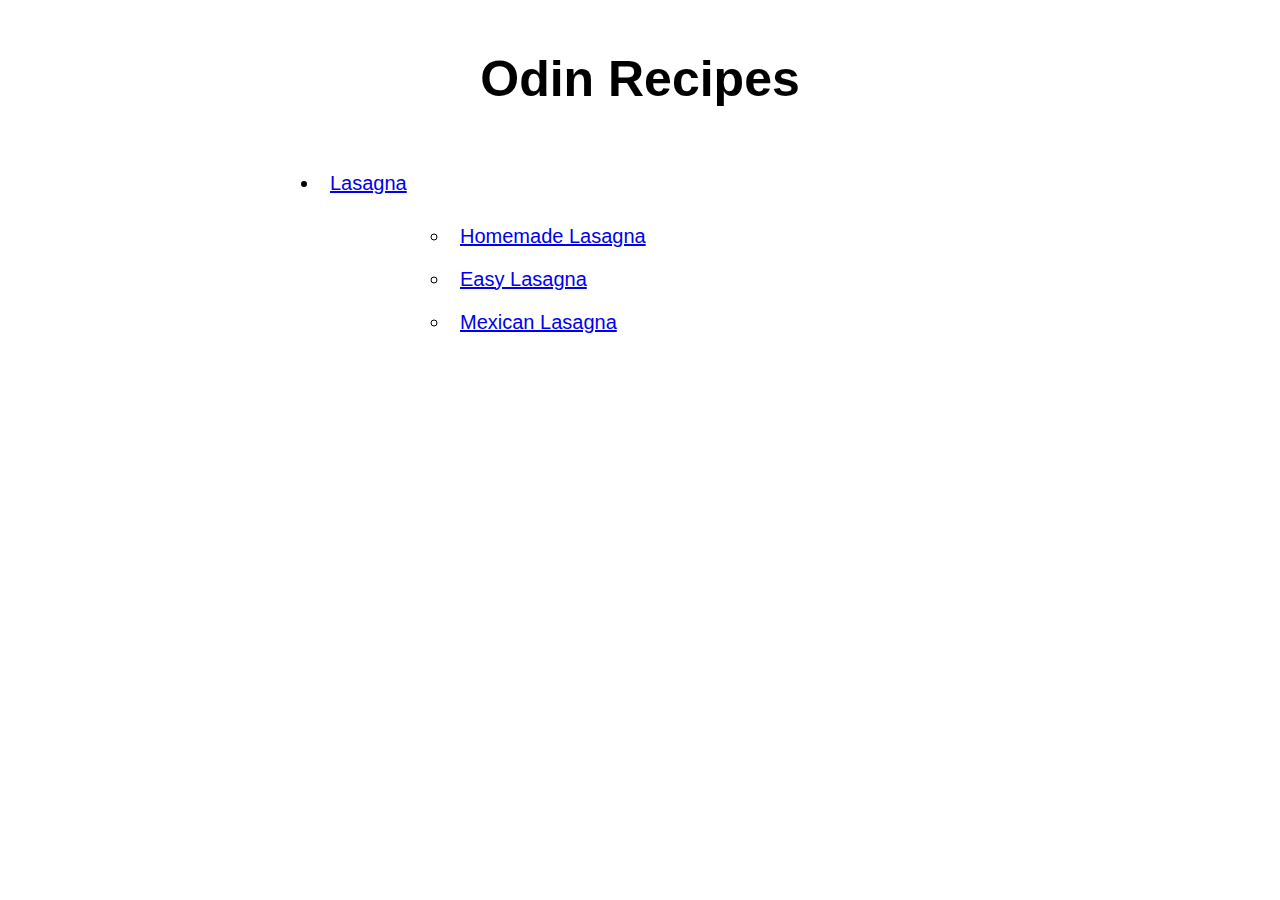
<file: index.html>
<!DOCTYPE html>
<html lang="en">
  <head>
    <meta charset="UTF-8" />
    <meta name="viewport" content="width=device-width, initial-scale=1.0" />
    <link rel="stylesheet" href="styles.css" />
    <title>Recipes</title>
  </head>

  <body>
    <div class="odinrecipes">
      <h1>Odin Recipes</h1>
      <ul>
        <li>
          <a href="./recipes/lasagna.html">Lasagna</a>
          <ul>
            <li>
              <a href="./recipes/lasagna.html#homemadelasagna"
                >Homemade Lasagna</a
              >
            </li>
            <li>
              <a href="./recipes/lasagna.html#easylasagna">Easy Lasagna</a>
            </li>
            <li>
              <a href="./recipes/lasagna.html#mexicanlasagna"
                >Mexican Lasagna</a
              >
            </li>
          </ul>
        </li>
      </ul>
    </div>
  </body>
</html>
</file>
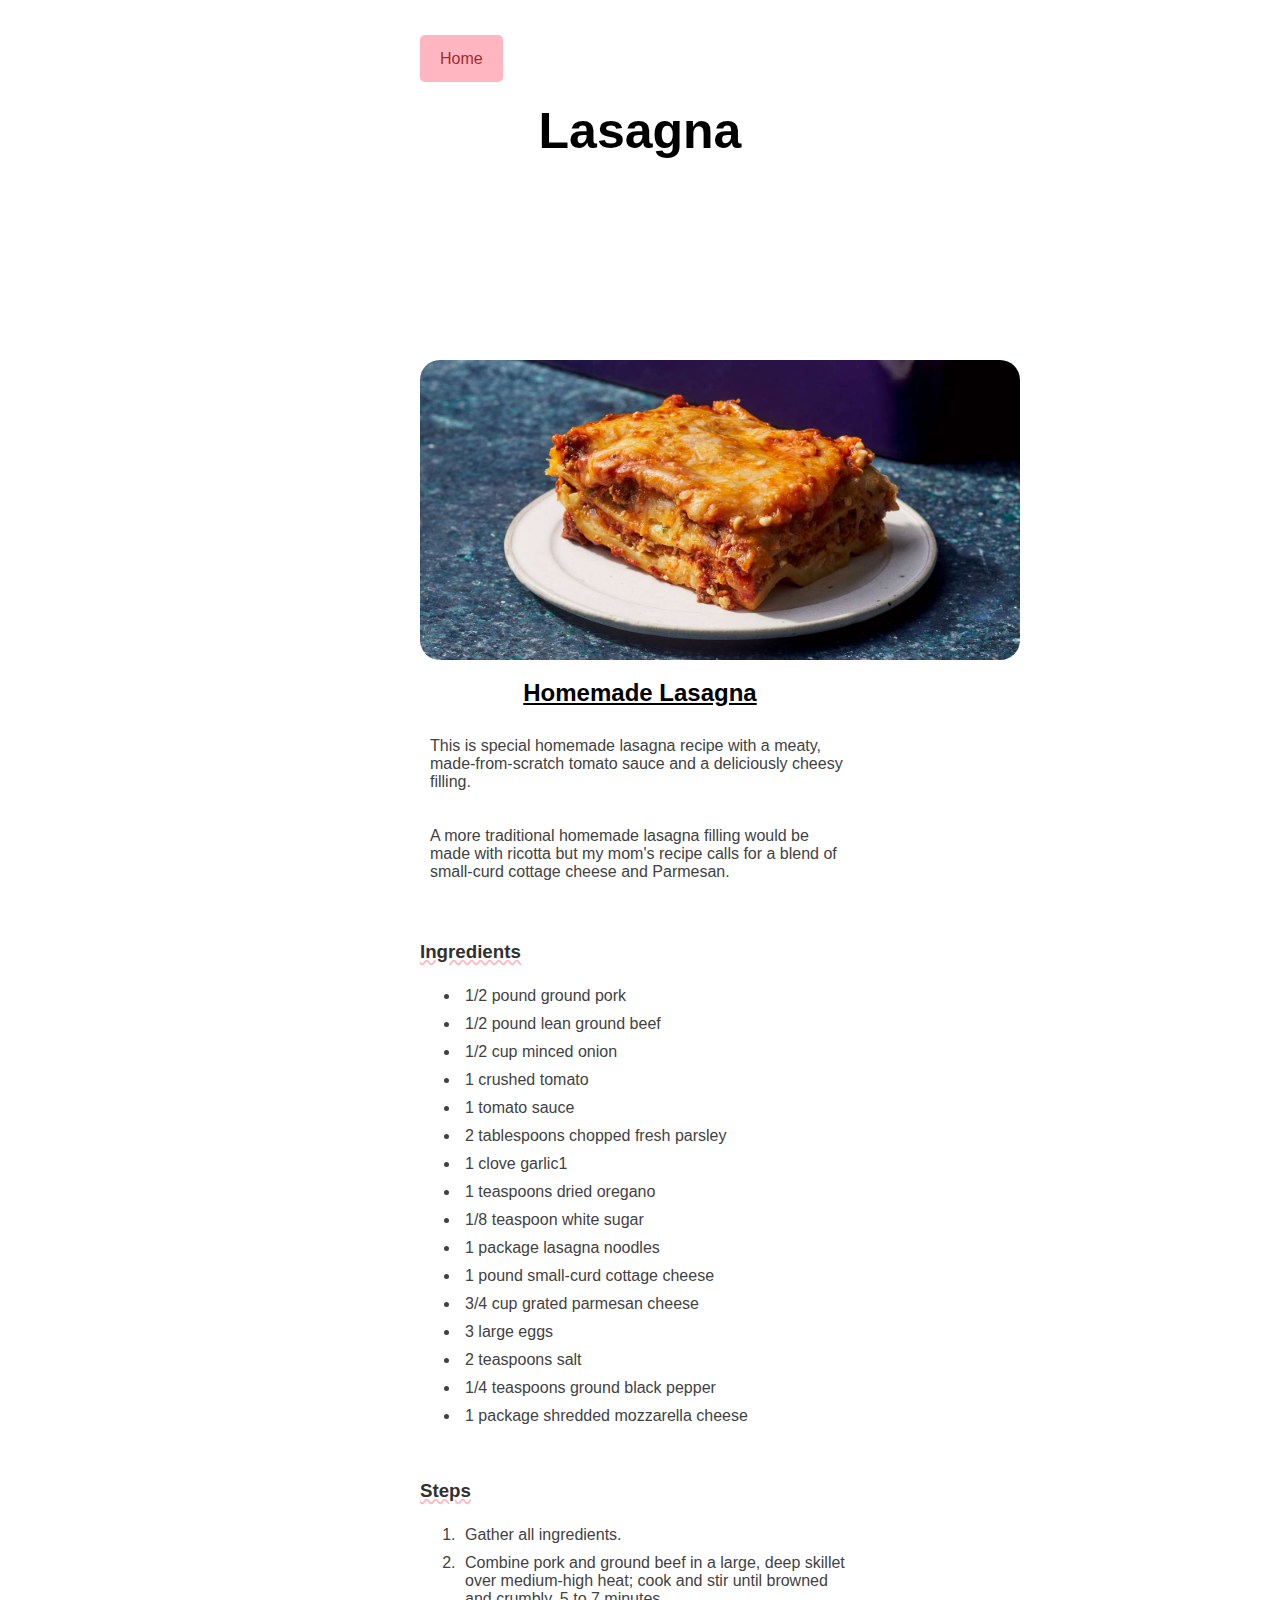
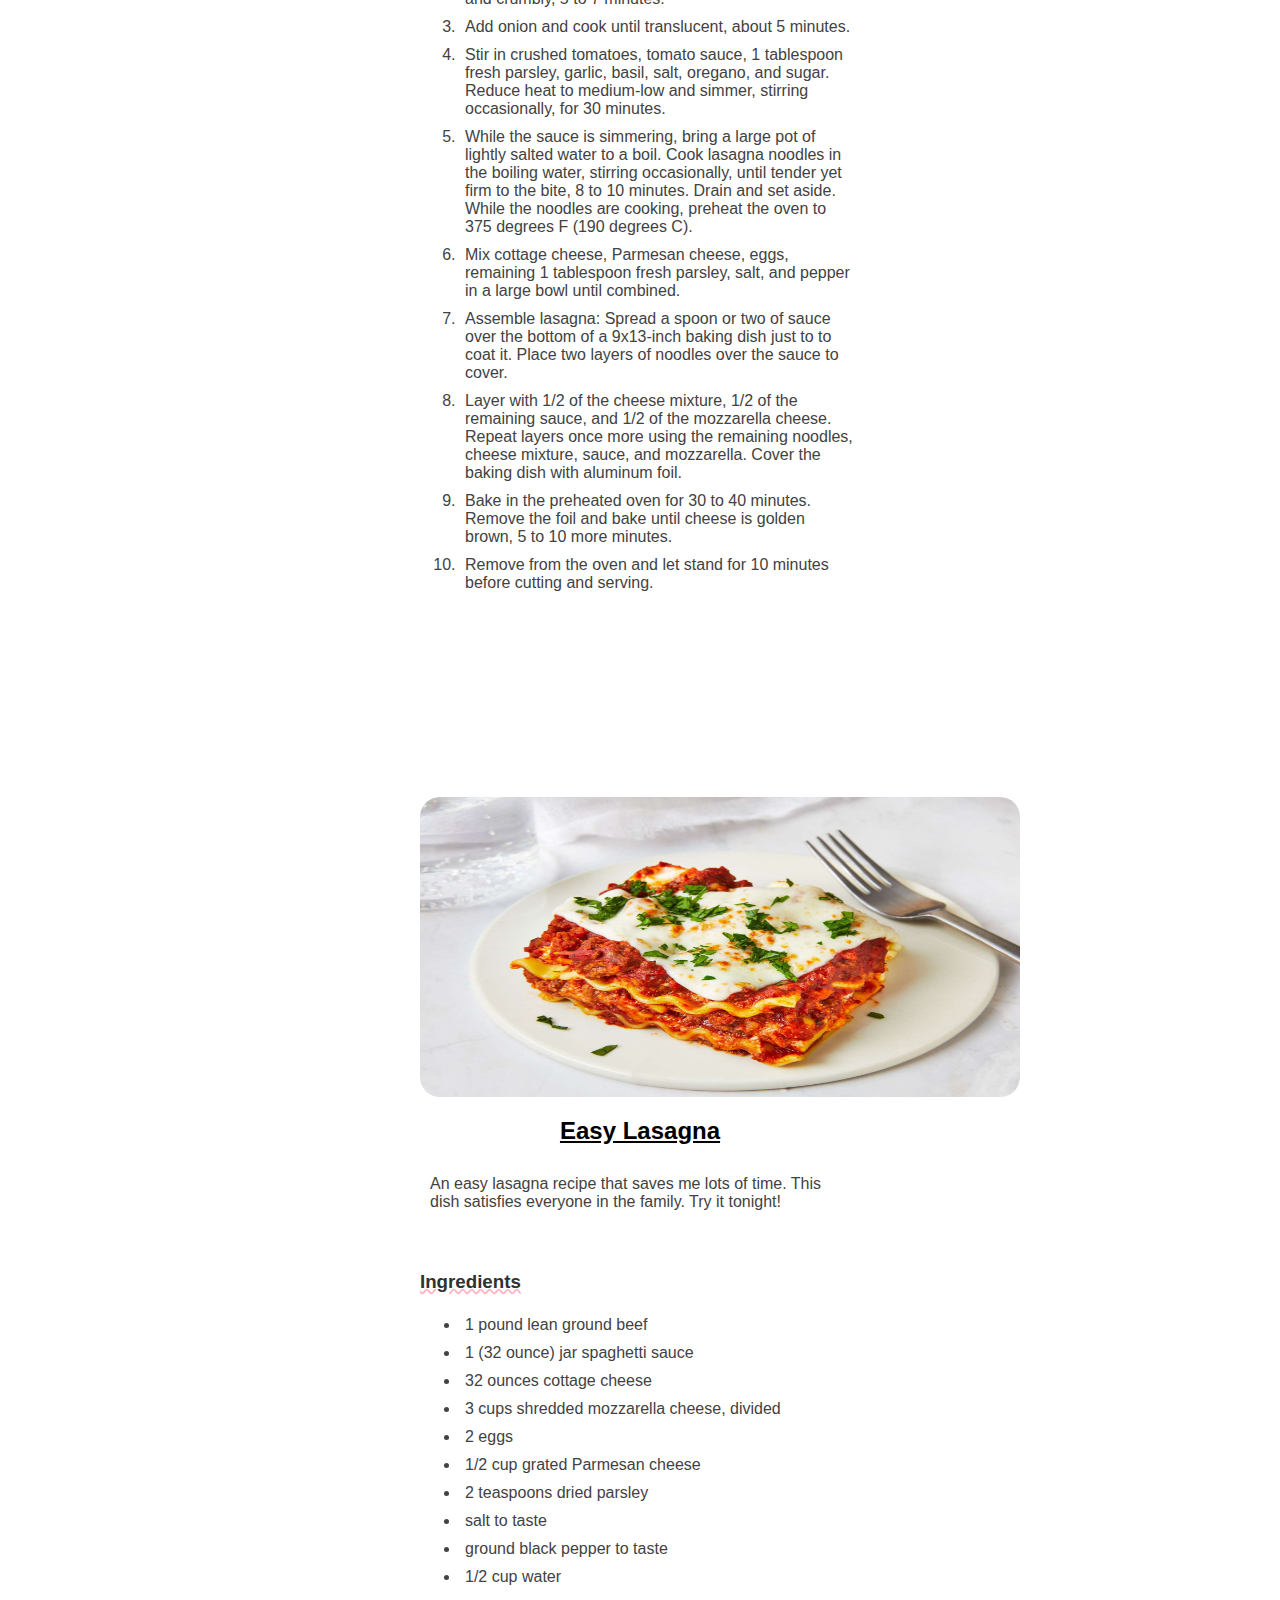
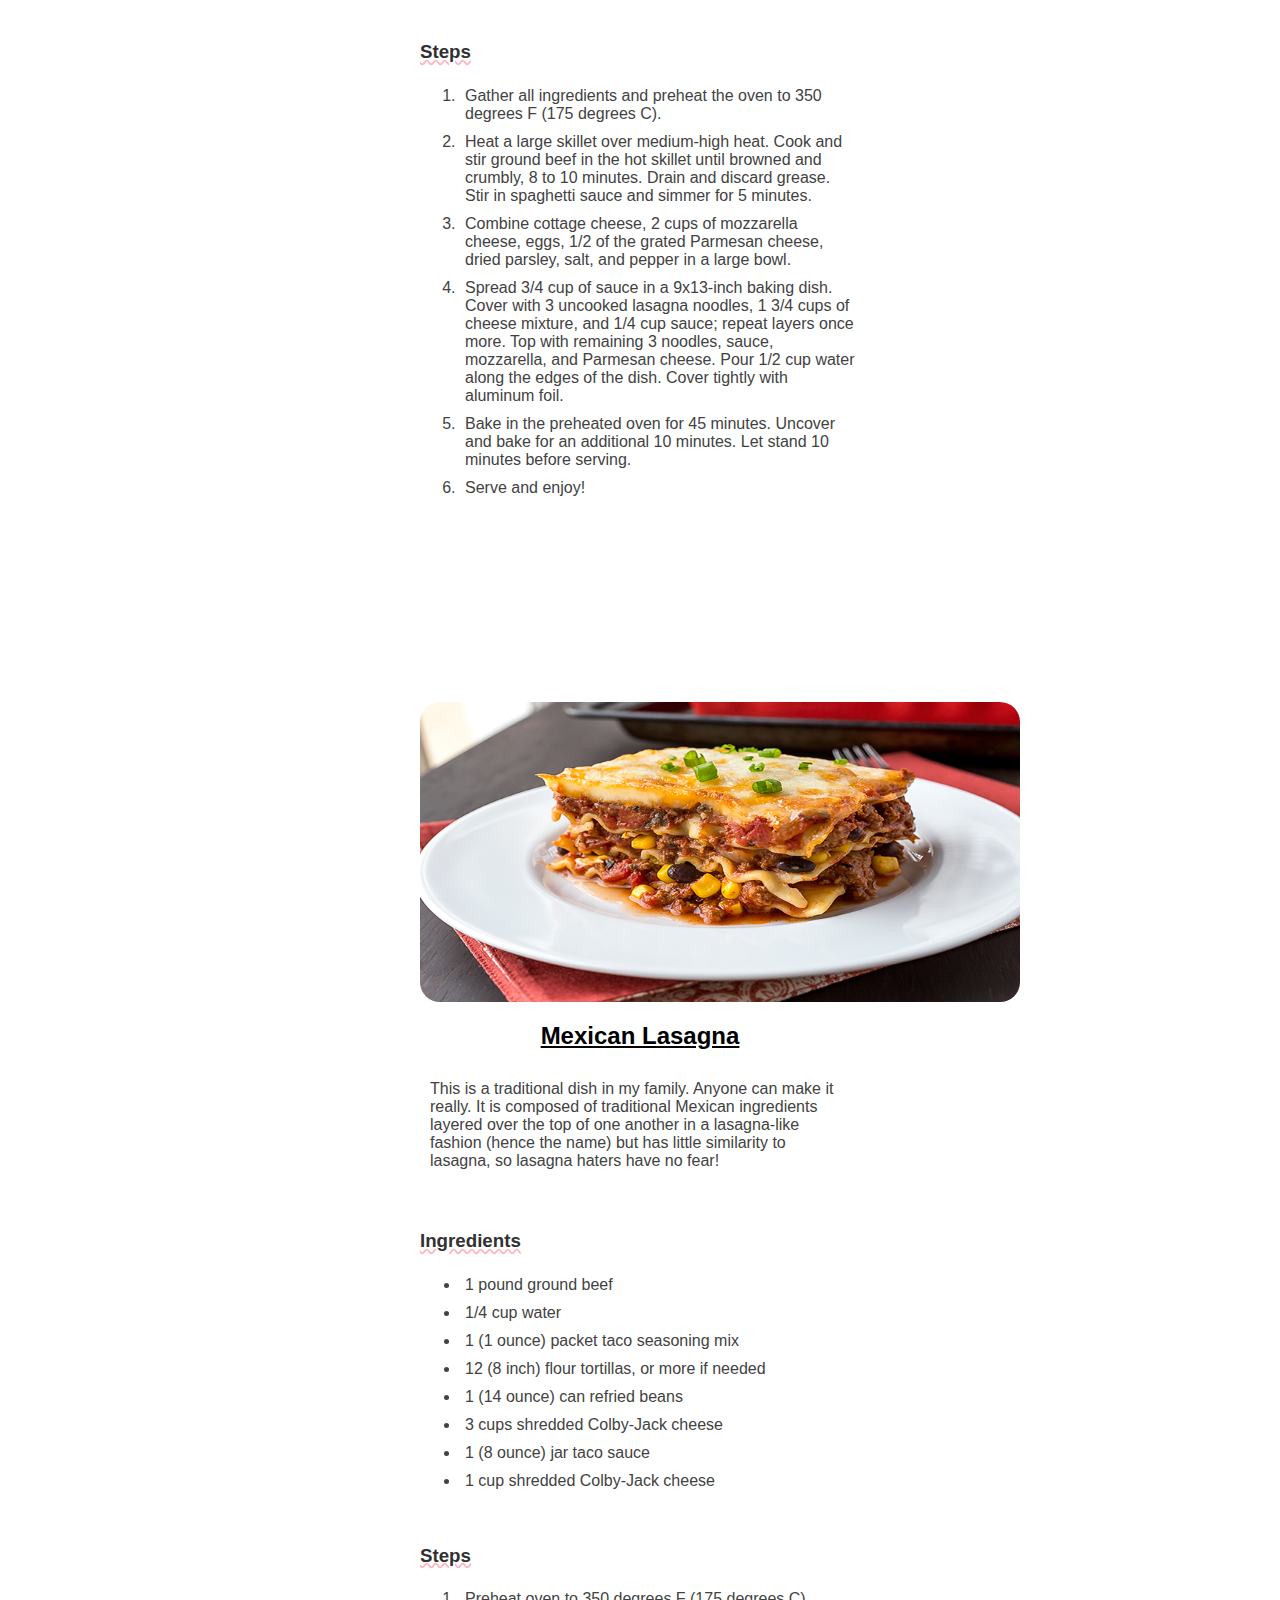
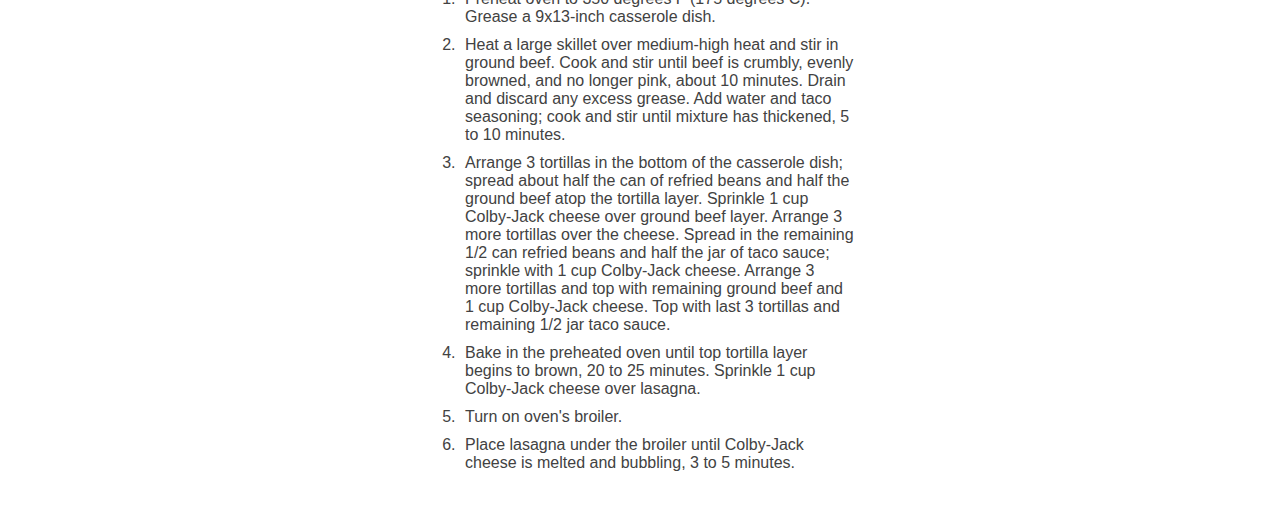
<file: recipes/lasagna.html>
<!DOCTYPE html>
<html lang="en">
  <head>
    <meta charset="UTF-8" />
    <meta name="viewport" content="width=device-width, initial-scale=1.0" />
    <link rel="stylesheet" href="../styles.css" />
    <title>Lasagna</title>
  </head>
  <body>
    <div class="lasagna">
      <a class="homebutton" href="../index.html">Home</a>
      <h1>Lasagna</h1>
      <img
        src="../images/homemade-lasagna.jpg"
        alt="Homemade Lasagna"
        id="homemadelasagna"
      />
      <h2>Homemade Lasagna</h2>
      <p>
        This is special homemade lasagna recipe with a meaty, made-from-scratch
        tomato sauce and a deliciously cheesy filling.
      </p>
      <p>
        A more traditional homemade lasagna filling would be made with ricotta
        but my mom's recipe calls for a blend of small-curd cottage cheese and
        Parmesan.
      </p>
      <h3>Ingredients</h3>
      <ul>
        <li>1/2 pound ground pork</li>
        <li>1/2 pound lean ground beef</li>
        <li>1/2 cup minced onion</li>
        <li>1 crushed tomato</li>
        <li>1 tomato sauce</li>
        <li>2 tablespoons chopped fresh parsley</li>
        <li>1 clove garlic1</li>
        <li>1 teaspoons dried oregano</li>
        <li>1/8 teaspoon white sugar</li>
        <li>1 package lasagna noodles</li>
        <li>1 pound small-curd cottage cheese</li>
        <li>3/4 cup grated parmesan cheese</li>
        <li>3 large eggs</li>
        <li>2 teaspoons salt</li>
        <li>1/4 teaspoons ground black pepper</li>
        <li>1 package shredded mozzarella cheese</li>
      </ul>
      <h3>Steps</h3>
      <ol>
        <li>Gather all ingredients.</li>
        <li>
          Combine pork and ground beef in a large, deep skillet over medium-high
          heat; cook and stir until browned and crumbly, 5 to 7 minutes.
        </li>
        <li>Add onion and cook until translucent, about 5 minutes.</li>
        <li>
          Stir in crushed tomatoes, tomato sauce, 1 tablespoon fresh parsley,
          garlic, basil, salt, oregano, and sugar. Reduce heat to medium-low and
          simmer, stirring occasionally, for 30 minutes.
        </li>
        <li>
          While the sauce is simmering, bring a large pot of lightly salted
          water to a boil. Cook lasagna noodles in the boiling water, stirring
          occasionally, until tender yet firm to the bite, 8 to 10 minutes.
          Drain and set aside. While the noodles are cooking, preheat the oven
          to 375 degrees F (190 degrees C).
        </li>
        <li>
          Mix cottage cheese, Parmesan cheese, eggs, remaining 1 tablespoon
          fresh parsley, salt, and pepper in a large bowl until combined.
        </li>
        <li>
          Assemble lasagna: Spread a spoon or two of sauce over the bottom of a
          9x13-inch baking dish just to to coat it. Place two layers of noodles
          over the sauce to cover.
        </li>
        <li>
          Layer with 1/2 of the cheese mixture, 1/2 of the remaining sauce, and
          1/2 of the mozzarella cheese. Repeat layers once more using the
          remaining noodles, cheese mixture, sauce, and mozzarella. Cover the
          baking dish with aluminum foil.
        </li>
        <li>
          Bake in the preheated oven for 30 to 40 minutes. Remove the foil and
          bake until cheese is golden brown, 5 to 10 more minutes.
        </li>
        <li>
          Remove from the oven and let stand for 10 minutes before cutting and
          serving.
        </li>
      </ol>

      <img
        src="../images/easy-lasagna.jpg"
        alt="Easy Lasagna"
        id="easylasagna"
      />
      <h2>Easy Lasagna</h2>
      <p>
        An easy lasagna recipe that saves me lots of time. This dish satisfies
        everyone in the family. Try it tonight!
      </p>
      <h3>Ingredients</h3>
      <ul>
        <li>1 pound lean ground beef</li>
        <li>1 (32 ounce) jar spaghetti sauce</li>
        <li>32 ounces cottage cheese</li>
        <li>3 cups shredded mozzarella cheese, divided</li>
        <li>2 eggs</li>
        <li>1/2 cup grated Parmesan cheese</li>
        <li>2 teaspoons dried parsley</li>
        <li>salt to taste</li>
        <li>ground black pepper to taste</li>
        <li>1/2 cup water</li>
      </ul>
      <h3>Steps</h3>
      <ol>
        <li>
          Gather all ingredients and preheat the oven to 350 degrees F (175
          degrees C).
        </li>
        <li>
          Heat a large skillet over medium-high heat. Cook and stir ground beef
          in the hot skillet until browned and crumbly, 8 to 10 minutes. Drain
          and discard grease. Stir in spaghetti sauce and simmer for 5 minutes.
        </li>
        <li>
          Combine cottage cheese, 2 cups of mozzarella cheese, eggs, 1/2 of the
          grated Parmesan cheese, dried parsley, salt, and pepper in a large
          bowl.
        </li>
        <li>
          Spread 3/4 cup of sauce in a 9x13-inch baking dish. Cover with 3
          uncooked lasagna noodles, 1 3/4 cups of cheese mixture, and 1/4 cup
          sauce; repeat layers once more. Top with remaining 3 noodles, sauce,
          mozzarella, and Parmesan cheese. Pour 1/2 cup water along the edges of
          the dish. Cover tightly with aluminum foil.
        </li>
        <li>
          Bake in the preheated oven for 45 minutes. Uncover and bake for an
          additional 10 minutes. Let stand 10 minutes before serving.
        </li>
        <li>Serve and enjoy!</li>
      </ol>

      <img
        src="../images/mexican-lasagna.jpg"
        alt="Mexican Lasagna"
        id="mexicanlasagna"
      />
      <h2>Mexican Lasagna</h2>
      <p>
        This is a traditional dish in my family. Anyone can make it really. It
        is composed of traditional Mexican ingredients layered over the top of
        one another in a lasagna-like fashion (hence the name) but has little
        similarity to lasagna, so lasagna haters have no fear!
      </p>
      <h3>Ingredients</h3>
      <ul>
        <li>1 pound ground beef</li>
        <li>1/4 cup water</li>
        <li>1 (1 ounce) packet taco seasoning mix</li>
        <li>12 (8 inch) flour tortillas, or more if needed</li>
        <li>1 (14 ounce) can refried beans</li>
        <li>3 cups shredded Colby-Jack cheese</li>
        <li>1 (8 ounce) jar taco sauce</li>
        <li>1 cup shredded Colby-Jack cheese</li>
      </ul>
      <h3>Steps</h3>
      <ol>
        <li>
          Preheat oven to 350 degrees F (175 degrees C). Grease a 9x13-inch
          casserole dish.
        </li>
        <li>
          Heat a large skillet over medium-high heat and stir in ground beef.
          Cook and stir until beef is crumbly, evenly browned, and no longer
          pink, about 10 minutes. Drain and discard any excess grease. Add water
          and taco seasoning; cook and stir until mixture has thickened, 5 to 10
          minutes.
        </li>
        <li>
          Arrange 3 tortillas in the bottom of the casserole dish; spread about
          half the can of refried beans and half the ground beef atop the
          tortilla layer. Sprinkle 1 cup Colby-Jack cheese over ground beef
          layer. Arrange 3 more tortillas over the cheese. Spread in the
          remaining 1/2 can refried beans and half the jar of taco sauce;
          sprinkle with 1 cup Colby-Jack cheese. Arrange 3 more tortillas and
          top with remaining ground beef and 1 cup Colby-Jack cheese. Top with
          last 3 tortillas and remaining 1/2 jar taco sauce.
        </li>
        <li>
          Bake in the preheated oven until top tortilla layer begins to brown,
          20 to 25 minutes. Sprinkle 1 cup Colby-Jack cheese over lasagna.
        </li>
        <li>Turn on oven's broiler.</li>
        <li>
          Place lasagna under the broiler until Colby-Jack cheese is melted and
          bubbling, 3 to 5 minutes.
        </li>
      </ol>
    </div>
  </body>
</html>
</file>
<file: styles.css>
/* HOME PAGE */
body {
  font-family: Arial, sans-serif;
  box-sizing: border-box;
  margin: 50px 200px;
}

.odinrecipes h1 {
  font-size: 50px;
  font-weight: bold;
  text-align: center;
}
.odinrecipes ul {
  padding: 20px;
  margin-left: 100px;
}
.odinrecipes li {
  font-size: 20px;
  padding: 10px;
  /* margin: 20px; */
}

/* LASAGNA PAGE */
.lasagna {
  margin: 0 auto;
  width: 50%;
}
.homebutton {
  color: brown;
  background-color: lightpink;
  padding: 15px 20px;
  border-radius: 5px;
  text-decoration: none;
}
.lasagna h1 {
  font-size: 50px;
  font-weight: bold;
  text-align: center;
  margin-bottom: 150px;
}
.lasagna img {
  width: 600px;
  height: 300px;
  border-radius: 20px;
  display: block;
  margin-left: auto;
  margin-right: auto;
  margin-top: 200px;
}
.lasagna p,
.lasagna li {
  color: rgb(66, 66, 66);
}
.lasagna li {
  padding: 5px;
  max-width: 600px;
}
.lasagna p {
  max-width: 600px;
  padding: 10px;
}
.lasagna h2 {
  text-decoration: underline;
  text-align: center;
}
.lasagna h3 {
  color: rgb(49, 49, 49);
  text-decoration: lightpink wavy underline;
  margin-top: 50px;
}
</file>
